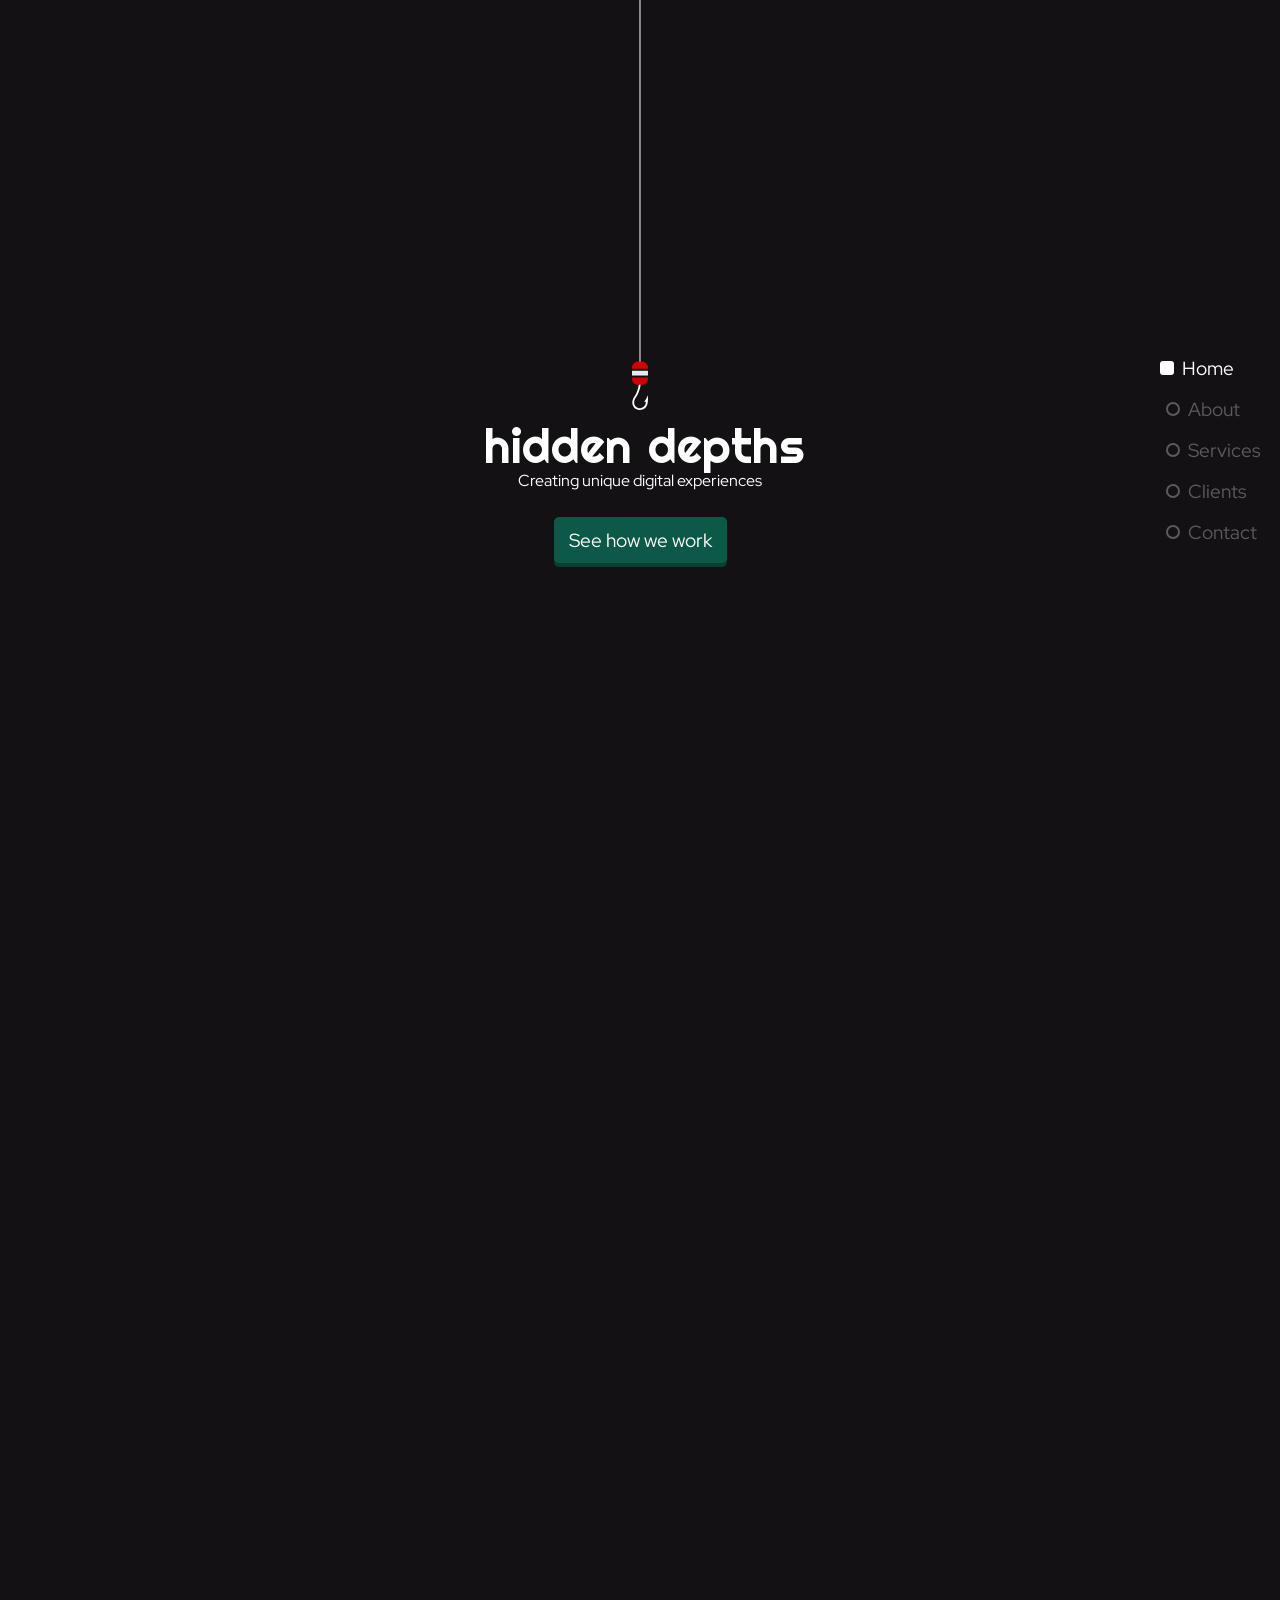
<file: index.html>
<!DOCTYPE html>
<html lang="en">
<head>
    <meta charset="UTF-8">
    <meta name="viewport" content="width=device-width, initial-scale=1.0">
    <meta name="description" content="Hidden Depths is a UK-based digital agency who can make your ideas into a reality. Talk to us today and upgrade your business.">
    <link rel="apple-touch-icon" sizes="180x180" href="/apple-touch-icon.png">
    <link rel="icon" type="image/png" sizes="32x32" href="/favicon-32x32.png">
    <link rel="icon" type="image/png" sizes="16x16" href="/favicon-16x16.png">
    <link rel="manifest" href="/site.webmanifest">
    <title>Hidden Depths</title>
    <link rel="stylesheet" href="style.css">
    <link href="https://fonts.googleapis.com/css?family=Red+Hat+Display|Righteous" rel="stylesheet">
    <script src="script.js" defer></script>
</head>
<body>
    <section id="home">
        <div id="home-move">
            <div id="logo-container">
                <div id="logo"><img src="/assets/brand/whitehook.svg" alt="Logo"></div>
            </div>
            <h1 id="title" data-before="hidden" data-after="depths">&nbsp;<noscript>hidden depths</noscript></h1>
        </div>
        <div id="ripple"></div>
        <div id="home-content" class="flex">
            <p id="caption">Creating unique digital experiences</p>
            <button id="go">See how we work</button>
        </div>
    </section>
    <span id="nav-mobile" style="display: none;">☰</span>
    <nav>
        <p data-nav="home" class="active">&nbsp;</p>
        <p data-nav="about">&nbsp;</p>
        <p data-nav="services">&nbsp;</p>
        <p data-nav="clients">&nbsp;</p>
        <p data-nav="contact">&nbsp;</p>
    </nav>
    <section id="about">
        <h2>we <b>design, develop</b> and <b>maintain</b>.</h2>
        <p>You come up with the <b>idea,</b> and we'll <b>make it.</b></p>
        <div id="about-row">
            <div class="about-card" style="flex-basis: 50%;">
                <h3>Google Partner scheme</h3>
                <p>Hidden Depths is proud to be a member of Google Partners, specialising in Service.</p>
            </div>
            <div class="about-card" style="flex-basis: 40%;">
                <h3>Google Advanced Premium IT</h3>
                <p>We are pleased to have the highest level of qualification in the Google Admin IT programme.</p>
            </div>
            <div class="about-card" style="flex-basis: 90%;">
                <h3>Communication & Collaboration</h3>
                <p>Communicating well is the key to getting a project completed on-time and on-budget. We work closely with our clients to ensure that you're never left in the dark. <a data-next="clients">See examples</a></p>
            </div>
            <div class="about-card" style="flex-basis: 40%;">
                <h3>Detailed price breakdowns</h3>
                <p>Our pricing is always extremely competitive and very transparent. <a data-next="contact">Contact us</a></p>
            </div>
            <div class="about-card" style="flex-basis: 50%;">
                <h3>Industry leading technology</h3>
                <p>All our software is future-proof and secure, and we're always looking for new ways to innovate. <a data-next="contact">Contact us</a></p>
            </div>
            <div class="next" data-next="services"></div>
        </div>
    </section>
    <section id="services">
        <h2>how we can <b>help</b>.</h2>
        <p>When it comes to versatility, we <b>excel.</b> Whatever you need, we can make.</p>
        <div id="services-chips">
            <p>Website design</p>
            <p>Public sector</p>
            <p>Private sector</p>
            <p>E-commerce</p>
            <p>Ticketing systems</p>
            <p>User accounts</p>
            <p class="new">Form building</p>
            <p>Analytics</p>
            <div class="next" data-next="clients"></div>
        </div>
    </section>
    <section id="clients">
        <h2>our <b>clients</b>.</h2>
        <p>With a comprehensive history of <b>satisfied clients,</b> Hidden Depths is the best choice for your next <b>digital endeavor.</b></p>
        <div id="clients-row">
            <div class="clients-card" style="background-image:url(/assets/clients/9.png)"></div>
            <div class="clients-card" style="background-image:url(/assets/clients/3.png)" onclick="window.open('https://yumlush.com/')"></div>
            <div class="clients-card" style="background-image:url(/assets/clients/6.png)" onclick="window.open('https://www.gosforthcent.newcastle.sch.uk/')"></div> 
            <div class="clients-card" style="background-image:url(/assets/clients/8.png)" onclick="window.open('https://northwestrheumatologyclub.co.uk/')"></div>
            <div class="clients-card" style="background-image:url(/assets/clients/1.png)" onclick="window.open('https://myonet.info/')"></div>
            <div class="clients-card" style="background-image:url(/assets/clients/2.png)" onclick="window.open('https://lynxandwildcats.com/')"></div>
            <div class="clients-card" style="background-image:url(/assets/clients/5.png)" onclick="window.open('https://www.usalon.co.uk/')"></div>
            <div class="clients-card" style="background-image:url(/assets/clients/7.png)" onclick="window.open('https://friendsofdentondene.org/')"></div>
            <div class="clients-card" style="background-image:url(/assets/clients/4.png)" onclick="window.open('https://drcp-aesthetics.com/')"></div>
            <div class="next" data-next="contact"></div>
        </div>
    </section>
    <section id="contact">
        <h2>drop us a <b>line</b>.</h2>
        <p>Let's <b>build something.</b> Contact us to get started.</p>
        <a href="mailto:hello@hiddendepths.uk">hello@hiddendepths.uk</a>
        <button id="copy-email">Copy</button>
    </section>
</body>
</html>
</file>
<file: style.css>
:root {
    --primary: rgb(12, 89, 71);
    --primary-dark: rgb(7, 63, 50);
    --secondary: #3478aa;
    --bg: #131114;
    --bright: #c0281b;
    --bright2: rgb(255, 231, 51);
}

html {
    overflow: hidden;
}

* {
    margin: 0;
    color: white;
    font-family: 'Red Hat Display', sans-serif;
    -webkit-tap-highlight-color: transparent;
    user-select: none;
}

h1, h2, h3, h4, h5, h6 {
    font-family: 'Righteous', sans-serif;
    font-weight: normal;
}

h1#title {
    font-size: 3rem;
    transition-property: transform, opacity, font-size;
    transition-duration: .75s;
    cursor: default;
    position: relative;
}

h1#title::before {
    content: attr(data-before);
    position: absolute;
    right: 100%;
    overflow: hidden;
    white-space: nowrap;
}

h1#title::after {
    content: attr(data-after);
    position: absolute;
    left: 100%;
    overflow: hidden;
    white-space: nowrap;
}

h1#title.heading-mono::before, h1#title.heading-mono::after {
    font-family: monospace;
}

h1#title:hover {
    opacity: 1 !important;
}

b {
    color: var(--secondary);
}

body {
    background: var(--bg);
    overflow: hidden;
}

html, body, section {
    width: 100%;
    height: 100%;
    position: absolute;
    top: 0;
    left: 0;
    box-sizing: border-box;
}

section, .flex {
    display: flex;
    align-items: center;
    justify-content: center;
    flex-direction: column;
    gap: 10px;
    text-align: center;
}

section {
    overflow: hidden;
}

button {
    padding: 10px 15px;
    border: 0;
    background: var(--primary);
    border-radius: 5px;
    box-shadow: 0 4px 0 var(--primary-dark);
    cursor: pointer;
    font-size: 1.2rem;
}

button:hover {
    transform: translateY(1px);
    box-shadow: 0 3px 0 var(--primary-dark);
}

button:active {
    transform: translateY(4px);
    box-shadow: none;
}

a {
    text-decoration: none;
    position: relative;
    z-index: 2;
    box-shadow: inset 0px -4px 0px -2px var(--secondary);
    transition: 0.5s;
    cursor: pointer;
}

a.inverted {
    box-shadow: inset 0px -4px 0px -2px var(--bright2);
}

a::before {
    content: "> ";
    color: var(--secondary);
    font-weight: bold;
    transition: 0.5s;
}

a.inverted::before {
    color: var(--bright2);
}

a:hover {
    box-shadow: inset 0px calc(-1rem - 8px) 0px -2px var(--secondary);
    /* color: black; */
}

a.inverted:hover {
    box-shadow: inset 0px calc(-1rem - 8px) 0px -2px var(--bright2);
}

a:hover::before {
    color: white
}

a.inverted:hover::before {
    color: black;
}

#logo-container {
    transition-property: transform;
    transition-duration: .6s;
}

#logo {
    animation: float 1.5s cubic-bezier(.5, 0, .5, 1) infinite alternate, drop 1.5s cubic-bezier(0,1,.7,1);
}

#logo, #logo img {
    width: 1rem;
    position: relative;
}

#logo::before {
    content: "";
    display: block;
    height: 100vh;
    background: white;
    position: absolute;
    left: 50%;
    transform: translate(-50%, -100vh);
    width: 0.065rem;
}

#caption {
    transform: translateY(-1rem);
}

section#home {
    opacity: 1 !important;
    pointer-events: all !important;
}

#home-move {
    z-index: 1;
    pointer-events: none;
}

#home-content {
    position: relative;
    transition-property: opacity;
    transition-duration: .5s;
}

#ripple, #ripple::after {
    opacity: 0;
    width: 1px;
    height: .2px;
    border-radius: 100%;
    filter: opacity(0.5);
}

#ripple {
    position: absolute;
    animation: ripple1 3s ease-out 1.2s infinite;
    display: flex;
    align-items: center;
    justify-content: center;
    transform: translateY(-40px);
    border: #FFF 3px solid;
    transition-property: border;
    transition-duration: 0.5s;
}

#ripple::after {
    content: "";
    animation: ripple2 3s ease-out 1.2s infinite;
    transform: scale(0.5);
    border: inherit;
}

nav {
    position: absolute;
    right: 20px;
    top: 50%;
    transform: translateY(-50%);
    display: flex;
    flex-direction: column;
    gap: 15px;
    font-size: 1.2rem;
    z-index: 1;
}

nav > p {
    opacity: .3;
    cursor: pointer;
    transition-property: opacity, transform;
    transition-duration: .5s;
    position: relative;
}

nav > p::before {
    content: "";
    width: 10px;
    height: 10px;
    position: absolute;
    top: .4rem;
    border-radius: 10px;
    border: 2px solid white;
    transition-property: background, border-radius;
    transition-duration: .5s;
    animation: spin 4s infinite linear;
}

nav > p::after {
    content: attr(data-nav);
    padding-left: 18px;
    text-transform: capitalize;
}

nav > p:hover {
    opacity: .7;
    transform: translateX(-6px)
}

nav > p:hover::before {
    border-radius: 3px;
}

nav > p.active {
    opacity: 1;
    transform: translateX(-6px)
}

nav > p.active::before {
    background: white;
    border-radius: 3px;
}

section#about, section#services, section#clients, section#contact {
    justify-content: flex-start;
    overflow-y: auto;
    opacity: 0;
    pointer-events: none;
    transition-property: opacity, transform;
    transition-duration: .75s;
    transform: translateY(100vh);
}

#about > h2, #services h2, #clients h2, #contact h2  {
    font-size: 3rem;
    text-align: center;
    box-sizing: border-box;
    padding: 0 10px;
}

#about > h2 + p, #services h2 + p, #clients h2 + p, #contact h2 + p {
    padding: 0 10px 10px;
}

#about-row {
    display: flex;
    flex-direction: row;
    gap: 10px;
    flex-wrap: wrap;
    padding: 10px;
    box-sizing: border-box;
    max-width: 100%;
    width: 1000px;
    justify-content: center;
}

.about-card {
    flex: 1;
    padding: 20px;
    box-sizing: border-box;
    background: var(--primary-dark);
    width: 100%;
    min-width: 200px;
    transition-property: outline, transform;
    transition-duration: .5s;
    outline: 0px solid transparent;
    cursor: default;
}

.about-card:hover {
    outline: 5px solid var(--bright2);
    transform: scale(1.02);
}

.about-card > h3 {
    font-family: monospace;
    font-size: 1.5rem;
}

.about-card > h3::before {
    color: var(--bright2);
    content: "> ";
    font-weight: bold;
}

.next {
    width: 50px;
    height: 50px;
    border-radius: 50px;
    border: 2px solid white;
    display: flex;
    align-items: center;
    justify-content: center;
    cursor: pointer;
    background: inherit;
    transition: .25s;
    animation: spin 4s infinite linear;
    position: absolute;
    /* bottom: 20px; */
}

.next::after {
    content: "Next";
    position: absolute;
    animation: spin 4s infinite linear;
    animation-direction: reverse;
}

#about .next, #services .next, #clients .next {
    margin: 20px 30%;
    position: relative;
}

@keyframes spin {
    from {transform:rotate(0deg);}
    to {transform:rotate(360deg);}
}

.next:hover {
    transform: scale(1.1);
    border-radius: 15px;
}

#services-chips {
    display: flex;
    gap: 10px;
    width: 100%;
    padding: 10px;
    box-sizing: border-box;
    align-items: center;
    justify-content: center;
    flex-wrap: wrap;
    max-width: 600px;
}

#services-chips > p {
    padding: 2px 20px;
    background: #24557a;
    border-radius: 20px;
    text-align: center;
    font-size: 1.4rem;
    cursor: pointer;
    transition-property: outline, transform;
    transition-duration: .5s;
    outline: 0px solid transparent;
}

#services-chips > p:hover {
    outline: 5px solid var(--bright2);
    transform: scale(1.02);
}

#services-chips > p.new {
    padding-right: 0;
    overflow: hidden;
    display: flex;
    align-items: center;
    justify-content: center;
}

#services-chips > p.new::after {
    content: "NEW";
    padding: 2px 10px 2px 10px;
    margin: 0 10px;
    background: var(--bright2);
    color: black;
    border-radius: 20px;
    font-size: 1rem;
    font-weight: bold;
}

#clients {
    padding-bottom: 20px;
    position: relative;
}

#clients-row {
    width: 100%;
    height: 175px;
    display: flex;
    gap: 10px;
    flex-wrap: wrap;
    align-items: center;
    justify-content: center;
}

.clients-card {
    aspect-ratio: 1 / 1.37;
    height: 100%;
    background-size: cover;
    background-position: center;
    cursor: pointer;
    transition: .5s;
    outline: 0 solid transparent;
}

.clients-card:hover {
    transform: scale(1.2);
    z-index: 2;
    outline: 4px solid var(--secondary);
    border-radius: 20px;
}

section#contact {
    justify-content: center;
}

#logo-container.contact-active {
    transform: translateY(0) !important;
}

#contact a {
    font-size: 1.5rem;
}

#contact a:hover {
    box-shadow: inset 0px calc(-1.5rem - 8px) 0px -2px var(--secondary);
}


@keyframes drop {
    0% {
        transform: translateY(-100vh);
    }
    100% {
        transform: translateY(0px);
    }
}

 @keyframes float {
    0% {
        transform: translateY(-20px);
    }
    100% {
        transform: translateY(0px);
    }
}

@keyframes in {
    0% {
        transform: translateY(10%);
        opacity: 0;
    }
    100% {
        transform: translateY(0);
        opacity: 1;
    }
}

@keyframes ripple1 {
    0% {
        opacity: 1;
    }
    75% {
        width: 300px;
        height: 50px;
        border-width: 1px;
        opacity: 0;
    }
}

@keyframes ripple2 {
    0% {
        opacity: 1;
    }
    50% {
        opacity: 0;
    }
    75% {
        width: 300px;
        height: 50px;
        border-width: 1px;
        opacity: 0;
    }
}

@media only screen and (max-width: 600px) {
    nav {
        background: var(--bg);
        border: 20px solid var(--bg);
        border-radius: 20px;
        outline: 2px solid white;
        transform: translateY(-50%) translateX(calc(100% + 22px));
        transition-property: transform;
        transition-duration: .5s;
    }

    nav.nav-open {
        transform: translateY(-50%);
    }

    #nav-mobile {
        position: absolute;
        top: 10px;
        right: 10px;
        font-weight: bold;
        display: block !important;
        font-size: 1.5rem;
        cursor: pointer;
        z-index: 2;
    }
  }
</file>
